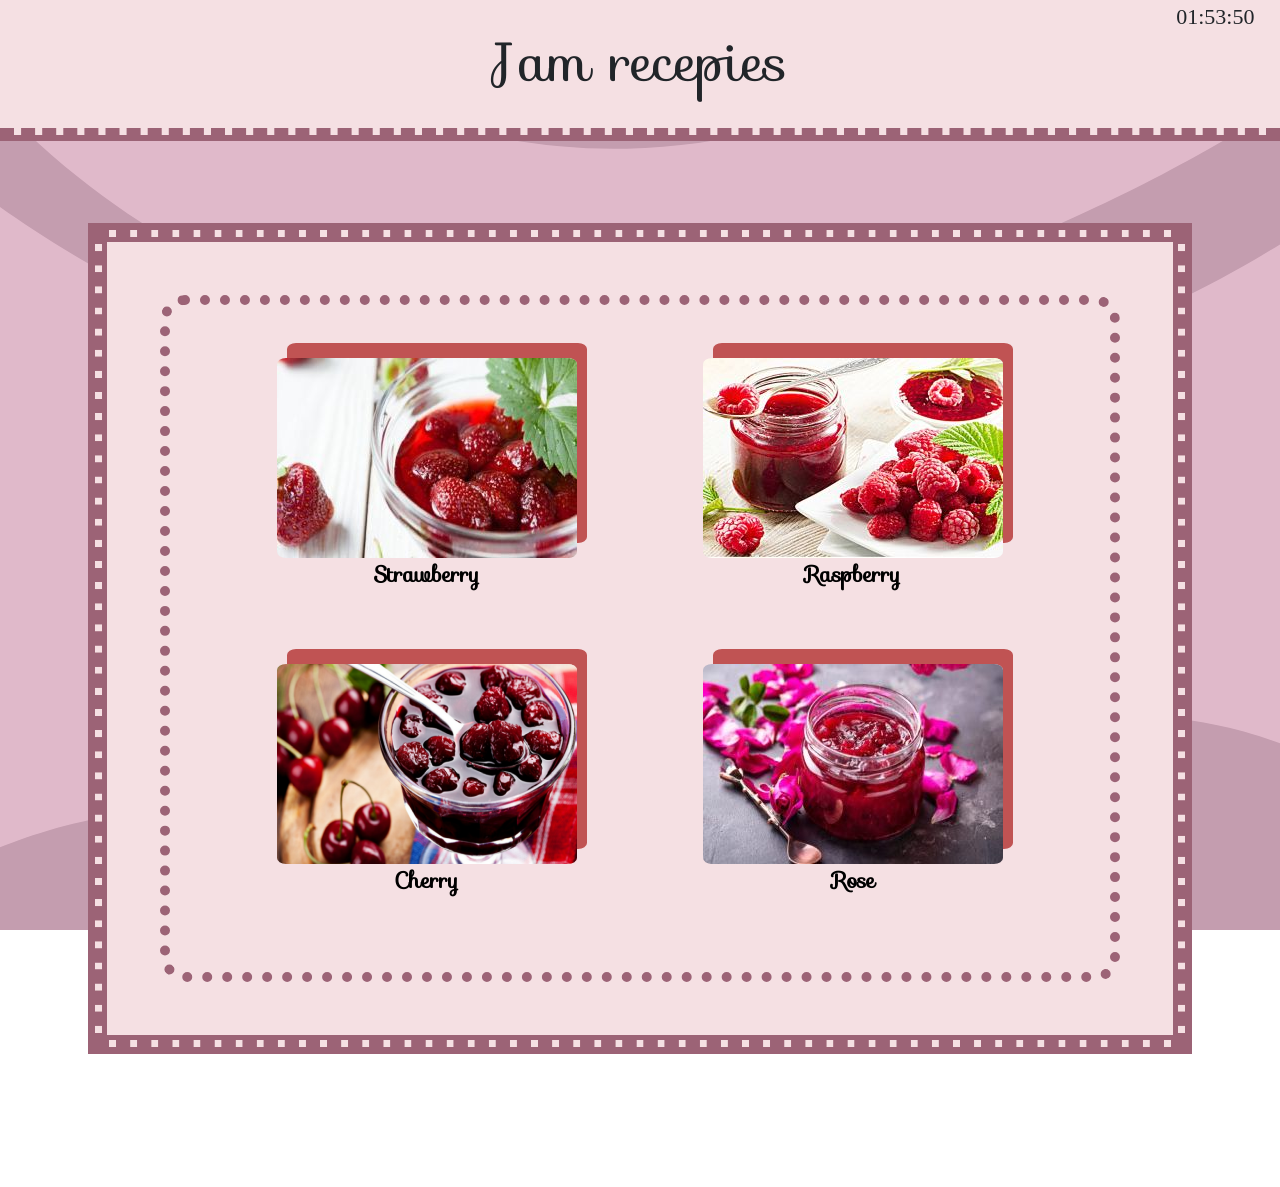
<file: index.html>
<!DOCTYPE html>

<html lang="en">
    <head>
        <link href="https://cdn.jsdelivr.net/npm/bootstrap@5.0.2/dist/css/bootstrap.min.css" rel="stylesheet" integrity="sha384-EVSTQN3/azprG1Anm3QDgpJLIm9Nao0Yz1ztcQTwFspd3yD65VohhpuuCOmLASjC" crossorigin="anonymous">
        <link href='https://fonts.googleapis.com/css?family=Sofia' rel='stylesheet'>
        <script src="https://cdn.jsdelivr.net/npm/bootstrap@5.0.2/dist/js/bootstrap.bundle.min.js" integrity="sha384-MrcW6ZMFYlzcLA8Nl+NtUVF0sA7MsXsP1UyJoMp4YLEuNSfAP+JcXn/tWtIaxVXM" crossorigin="anonymous"></script>
        <link href="styles.css" rel="stylesheet">
        <meta charset="UTF-8" name="viewport" content="initial-scale=1, width=device-width">
        <title>Jam recepies</title>
    </head>
    <body>
        <header>
            <div>
                <p id="date"></p>
                <h1 style="margin-top: -1%;">Jam recepies</h1>
            </div>
        </header>
        <main>
            <div style="border: 7px dashed rgb(156, 99, 118); outline: solid 7px rgb(156, 99, 118);">
            <div style="border: 5px solid rgb(156, 99, 118); outline: dashed 7px rgb(156, 99, 118);">
            <div class="dotted">
            <div class="container">
            <div class="parent row row-cols-2">

                    <div class="block col text-center">
                        <a href="strawberry.html">
                            <img class="img-fluid" src="img/strawberry_jam.jpg">
                            <p class="index"><b>Strawberry</b></p>
                        </a>
                    </div>
                    <div class="block col text-center">
                        <a href="raspberry.html">
                            <img class="img-fluid" src="img/raspberry_jam.jpg">
                            <p class="index"><b>Raspberry</b></p>
                        </a>
                    </div>

                    <div class="block col text-center">
                        <a href="cherry.html">
                            <img class="img-fluid" src="img/cherry_jam.png">
                            <p class="index"><b>Cherry</b></p>
                        </a>
                    </div>
                    <div class="block col text-center">
                        <a href="rose.html">
                            <img class="img-fluid" src="img/rose_jam.jpg">
                            <p class="index"><b>Rose</b></p>
                        </a>
                    </div>
                
            </div>
            </div>
            </div>
            </div>
            </div>
        </main>
        <footer></footer>
        <script>
            var now = document.getElementById("date");
            function getCurrentTimeString() {
                return new Date().toTimeString().replace(/ .*/, '');
            }
            
            setInterval(
                () => now.innerHTML = getCurrentTimeString(),
                1000
            );
        </script>
    </body>
</html>
</file>
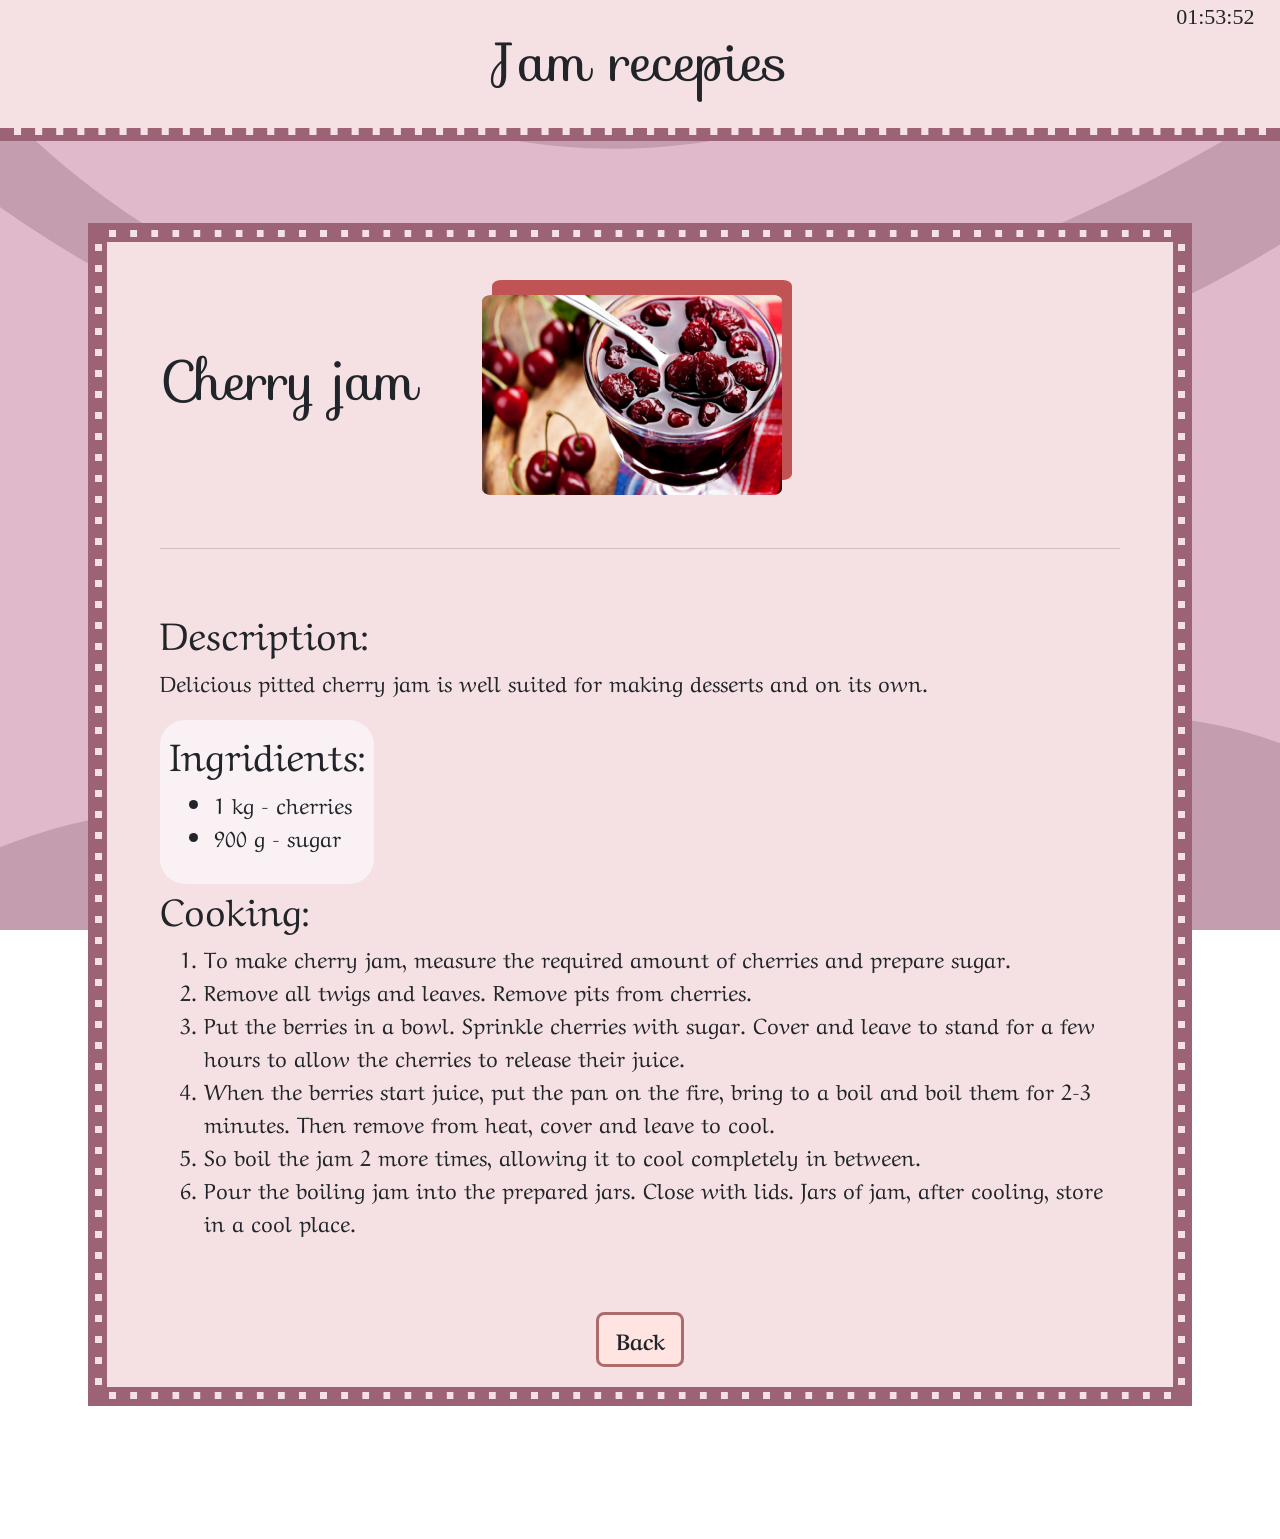
<file: cherry.html>
<!DOCTYPE html>

<html lang="en">
    <head>
        <link href='https://fonts.googleapis.com/css?family=Sofia' rel='stylesheet'>
        <link href='https://fonts.googleapis.com/css?family=Aref Ruqaa' rel='stylesheet'>
        <link href="https://cdn.jsdelivr.net/npm/bootstrap@5.0.2/dist/css/bootstrap.min.css" rel="stylesheet" integrity="sha384-EVSTQN3/azprG1Anm3QDgpJLIm9Nao0Yz1ztcQTwFspd3yD65VohhpuuCOmLASjC" crossorigin="anonymous">
        <script src="https://cdn.jsdelivr.net/npm/bootstrap@5.0.2/dist/js/bootstrap.bundle.min.js" integrity="sha384-MrcW6ZMFYlzcLA8Nl+NtUVF0sA7MsXsP1UyJoMp4YLEuNSfAP+JcXn/tWtIaxVXM" crossorigin="anonymous"></script>
        <link href="styles.css" rel="stylesheet">
        <meta charset="UTF-8" name="viewport" content="initial-scale=1, width=device-width">
        <title>Cherry jam</title>
    </head>
    <body>
        <header>
            <div>
                <p id="date"></p>
                <h1 style="margin-top: -1%;">Jam recepies</h1>
            </div>
        </header>
        <main class="aref">
            <div style="border: 7px dashed rgb(156, 99, 118); outline: solid 7px rgb(156, 99, 118);">
            <div style="border: 5px solid rgb(156, 99, 118); outline: dashed 7px rgb(156, 99, 118);">
            <div class="jam sofia">
                <div style="display:inline-block; margin-right: 5%; margin-bottom: 5%;">
                    <h1>Cherry jam</h1>
                </div>
                <div class="jam_img"></div>
                <div class="jam_img">
                    <img class="img-fluid" src="img/cherry_jam.png">
                </div>
            </div>

            <hr size="8">

            <div class="jam">
                <div>
                    <h3>Description:</h3>
                    <p>Delicious pitted cherry jam is well suited for making desserts and on its own.</p>
                </div>
                
                <div  class="cooking">
                    <h3>Ingridients:</h3>
                    <ul title="Ingredients">
                        <li>1 kg - cherries</li>
                        <li>900 g - sugar</li>
                    </ul>

                </div>
                <div>
                    <h3>Cooking:</h3>
                    <ol>
                        <li>To make cherry jam, measure the required amount of cherries and prepare sugar.</li>
                        <li>Remove all twigs and leaves. Remove pits from cherries.</li>
                        <li>Put the berries in a bowl. Sprinkle cherries with sugar. Cover and leave to stand for a few hours to allow the cherries to release their juice.</li>
                        <li>When the berries start juice, put the pan on the fire, bring to a boil and boil them for 2-3 minutes. Then remove from heat, cover and leave to cool.</li>
                        <li>So boil the jam 2 more times, allowing it to cool completely in between.</li>
                        <li>Pour the boiling jam into the prepared jars. Close with lids.
                            Jars of jam, after cooling, store in a cool place.</li>
                    </ol>
                </div>
            </div>
            <div style="text-align:center"><a href="index.html"><div class="btn"><b>Back</b></div></a></div>
            </div>
            </div>
        </main>
        <footer></footer>
        <script>
            var now = document.getElementById("date");
            function getCurrentTimeString() {
                return new Date().toTimeString().replace(/ .*/, '');
            }
            
            setInterval(
                () => now.innerHTML = getCurrentTimeString(),
                1000
            );
        </script>
    </body>
</html>
</file>
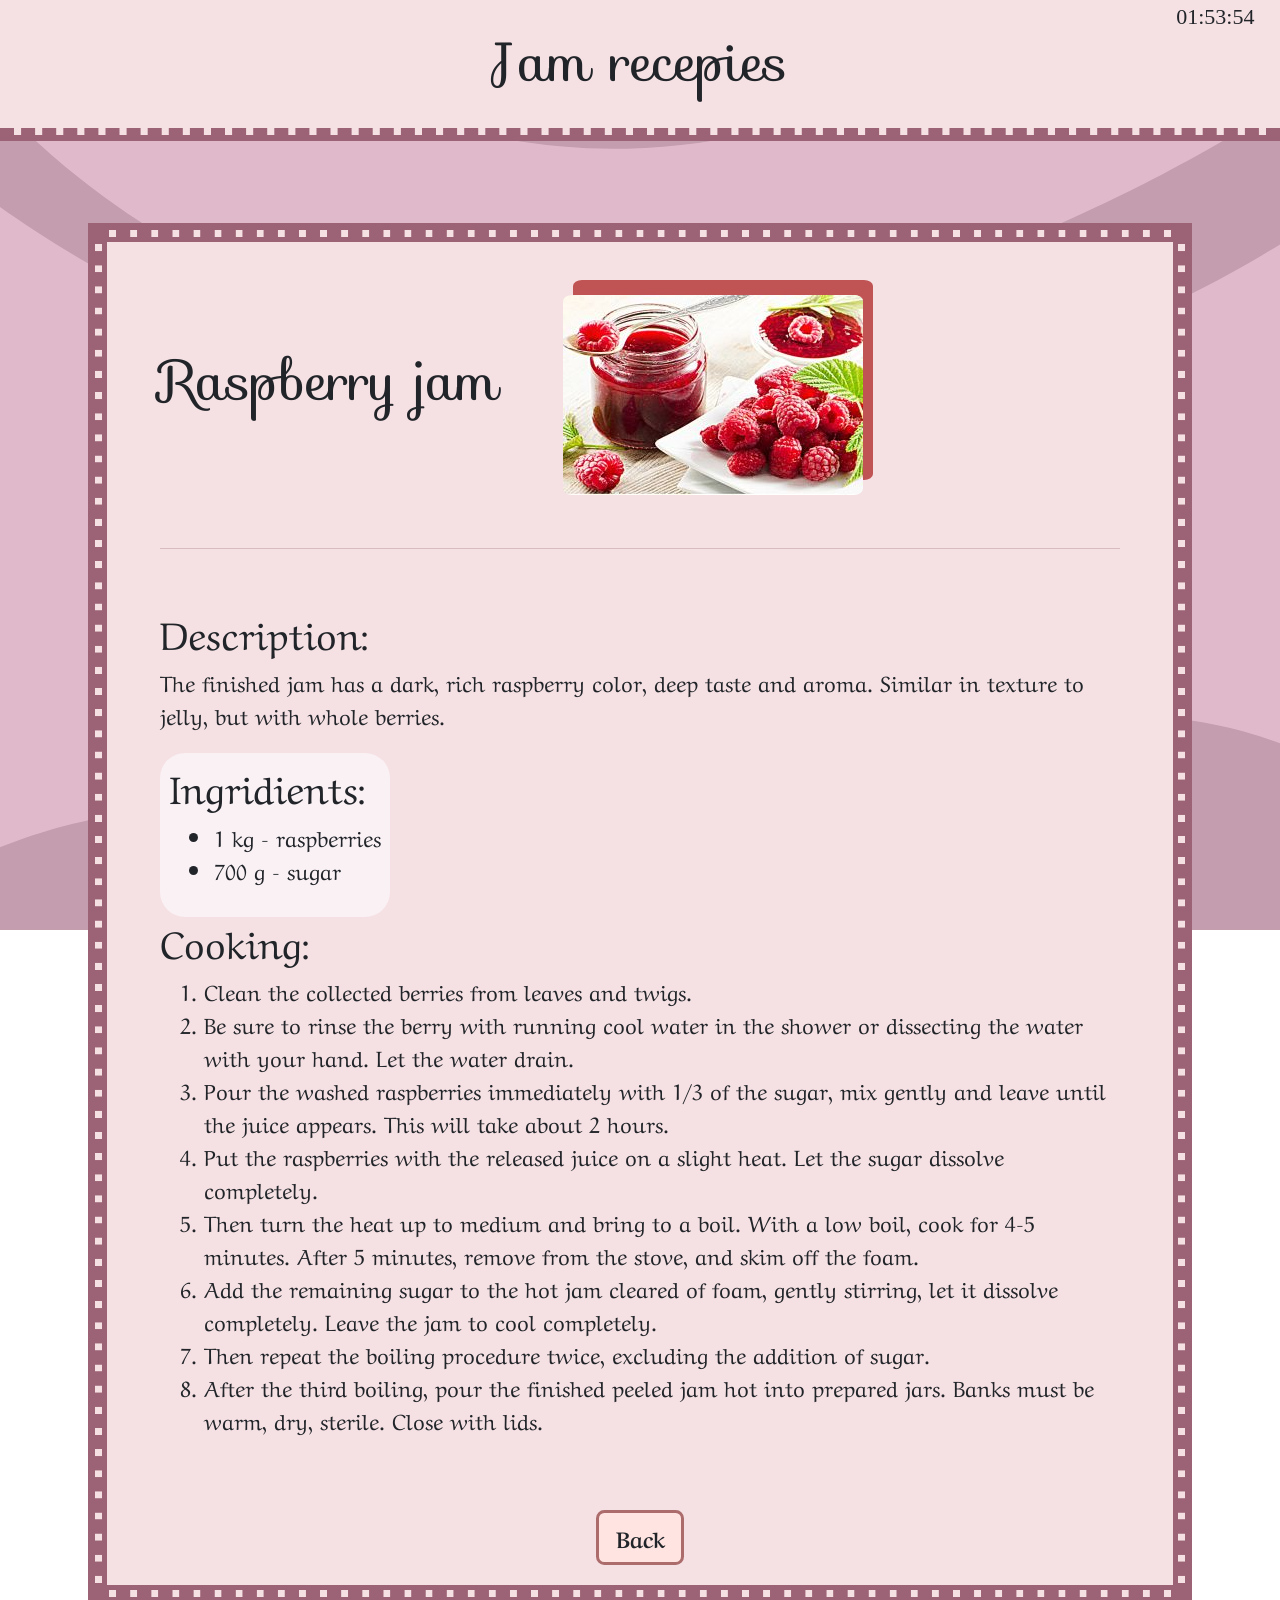
<file: raspberry.html>
<!DOCTYPE html>

<html lang="en">
    <head>
        <link href='https://fonts.googleapis.com/css?family=Sofia' rel='stylesheet'>
        <link href='https://fonts.googleapis.com/css?family=Aref Ruqaa' rel='stylesheet'>
        <link href="https://cdn.jsdelivr.net/npm/bootstrap@5.0.2/dist/css/bootstrap.min.css" rel="stylesheet" integrity="sha384-EVSTQN3/azprG1Anm3QDgpJLIm9Nao0Yz1ztcQTwFspd3yD65VohhpuuCOmLASjC" crossorigin="anonymous">
        <script src="https://cdn.jsdelivr.net/npm/bootstrap@5.0.2/dist/js/bootstrap.bundle.min.js" integrity="sha384-MrcW6ZMFYlzcLA8Nl+NtUVF0sA7MsXsP1UyJoMp4YLEuNSfAP+JcXn/tWtIaxVXM" crossorigin="anonymous"></script>
        <link href="styles.css" rel="stylesheet">
        <meta charset="UTF-8" name="viewport" content="initial-scale=1, width=device-width">
        <title>Raspberry jam</title>
    </head>
    <body>
        <header>
            <div>
                <p id="date"></p>
                <h1 style="margin-top: -1%;">Jam recepies</h1>
            </div>
        </header>
        <main class="aref">
            <div style="border: 7px dashed rgb(156, 99, 118); outline: solid 7px rgb(156, 99, 118);">
            <div style="border: 5px solid rgb(156, 99, 118); outline: dashed 7px rgb(156, 99, 118);">
            <div class="jam sofia">
                <div style="display:inline-block; margin-right: 5%; margin-bottom: 5%;">
                    <h1>Raspberry jam</h1>
                </div>
                <div class="jam_img"></div>
                <div class="jam_img">
                    <img class="img-fluid" src="img/raspberry_jam.jpg">
                </div>
            </div>

            <hr size="8">

            <div class="jam">
                <div>
                    <h3>Description:</h3>
                    <p>The finished jam has a dark, rich raspberry color, deep taste and aroma. Similar in texture to jelly, but with whole berries.</p>
                </div>
                
                <div  class="cooking">
                    <h3>Ingridients:</h3>
                    <ul title="Ingredients">
                        <li>1 kg - raspberries</li>
                        <li>700 g - sugar</li>
                    </ul>

                </div>
                <div>
                    <h3>Cooking:</h3>
                    <ol>
                        <li>Clean the collected berries from leaves and twigs.</li>
                        <li>Be sure to rinse the berry with running cool water in the shower or dissecting the water with your hand. Let the water drain.</li>
                        <li>Pour the washed raspberries immediately with 1/3 of the sugar, mix gently and leave until the juice appears. This will take about 2 hours.</li>
                        <li>Put the raspberries with the released juice on a slight heat. Let the sugar dissolve completely.</li>
                        <li>Then turn the heat up to medium and bring to a boil. With a low boil, cook for 4-5 minutes. After 5 minutes, remove from the stove, and skim off the foam.</li>
                        <li>Add the remaining sugar to the hot jam cleared of foam, gently stirring, let it dissolve completely. Leave the jam to cool completely.</li>
                        <li>Then repeat the boiling procedure twice, excluding the addition of sugar.</li>
                        <li>After the third boiling, pour the finished peeled jam hot into prepared jars. Banks must be warm, dry, sterile. Close with lids.</li>
                    </ol>
                </div>
            </div>
            <div style="text-align:center"><a href="index.html"><div class="btn"><b>Back</b></div></a></div>
            </div>
            </div>
        </main>
        <footer></footer>
        <script>
            var now = document.getElementById("date");
            function getCurrentTimeString() {
                return new Date().toTimeString().replace(/ .*/, '');
            }
            
            setInterval(
                () => now.innerHTML = getCurrentTimeString(),
                1000
            );
        </script>
    </body>
</html>
</file>
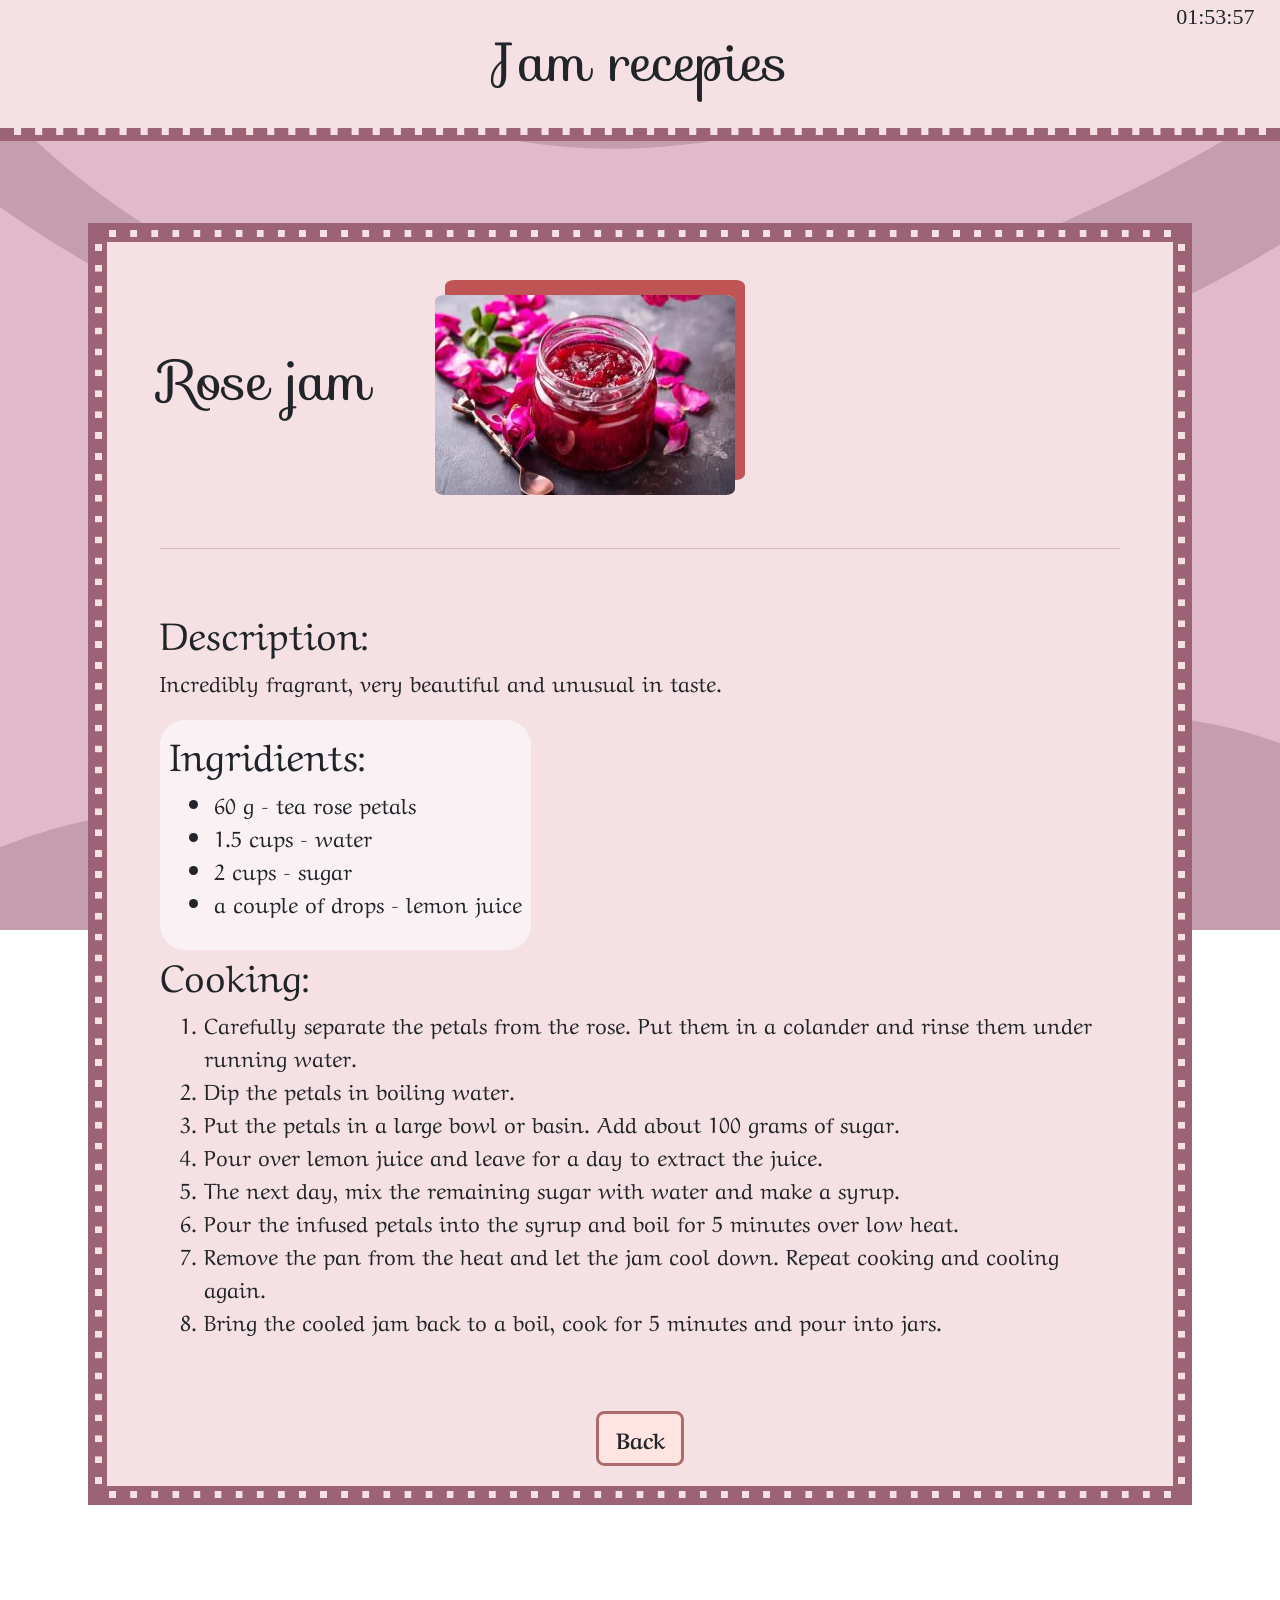
<file: rose.html>
<!DOCTYPE html>

<html lang="en">
    <head>
        <link href='https://fonts.googleapis.com/css?family=Sofia' rel='stylesheet'>
        <link href='https://fonts.googleapis.com/css?family=Aref Ruqaa' rel='stylesheet'>
        <link href="https://cdn.jsdelivr.net/npm/bootstrap@5.0.2/dist/css/bootstrap.min.css" rel="stylesheet" integrity="sha384-EVSTQN3/azprG1Anm3QDgpJLIm9Nao0Yz1ztcQTwFspd3yD65VohhpuuCOmLASjC" crossorigin="anonymous">
        <script src="https://cdn.jsdelivr.net/npm/bootstrap@5.0.2/dist/js/bootstrap.bundle.min.js" integrity="sha384-MrcW6ZMFYlzcLA8Nl+NtUVF0sA7MsXsP1UyJoMp4YLEuNSfAP+JcXn/tWtIaxVXM" crossorigin="anonymous"></script>
        <link href="styles.css" rel="stylesheet">
        <meta charset="UTF-8" name="viewport" content="initial-scale=1, width=device-width">
        <title>Rose jam</title>
    </head>
    <body>
        <header>
            <div>
                <p id="date"></p>
                <h1 style="margin-top: -1%;">Jam recepies</h1>
            </div>
        </header>
        <main class="aref">
            <div style="border: 7px dashed rgb(156, 99, 118); outline: solid 7px rgb(156, 99, 118);">
            <div style="border: 5px solid rgb(156, 99, 118); outline: dashed 7px rgb(156, 99, 118);">
            <div class="jam sofia">
                <div style="display:inline-block; margin-right: 5%; margin-bottom: 5%;">
                    <h1>Rose jam</h1>
                </div>
                <div class="jam_img"></div>
                <div class="jam_img">
                    <img class="img-fluid" src="img/rose_jam.jpg">
                </div>
            </div>

            <hr size="8">

            <div class="jam">
                <div>
                    <h3>Description:</h3>
                    <p>Incredibly fragrant, very beautiful and unusual in taste.</p>
                </div>
                
                <div  class="cooking">
                    <h3>Ingridients:</h3>
                    <ul title="Ingredients">
                        <li>60 g - tea rose petals</li>
                        <li>1.5 cups - water</li>
                        <li>2 cups - sugar</li>
                        <li>a couple of drops - lemon juice</li>
                    </ul>

                </div>
                <div>
                    <h3>Cooking:</h3>
                    <ol>
                        <li>Carefully separate the petals from the rose. Put them in a colander and rinse them under running water.</li>
                        <li>Dip the petals in boiling water.</li>
                        <li>Put the petals in a large bowl or basin. Add about 100 grams of sugar.</li>
                        <li>Pour over lemon juice and leave for a day to extract the juice.</li>
                        <li>The next day, mix the remaining sugar with water and make a syrup.</li>
                        <li>Pour the infused petals into the syrup and boil for 5 minutes over low heat.</li>
                        <li>Remove the pan from the heat and let the jam cool down. Repeat cooking and cooling again.</li>
                        <li>Bring the cooled jam back to a boil, cook for 5 minutes and pour into jars.</li>
                    </ol>
                </div>
            </div>
            <div style="text-align:center"><a href="index.html"><div class="btn"><b>Back</b></div></a></div>
            </div>
            </div>
        </main>
        <footer></footer>
        <script>
            var now = document.getElementById("date");
            function getCurrentTimeString() {
                return new Date().toTimeString().replace(/ .*/, '');
            }
            
            setInterval(
                () => now.innerHTML = getCurrentTimeString(),
                1000
            );
        </script>
    </body>
</html>
</file>
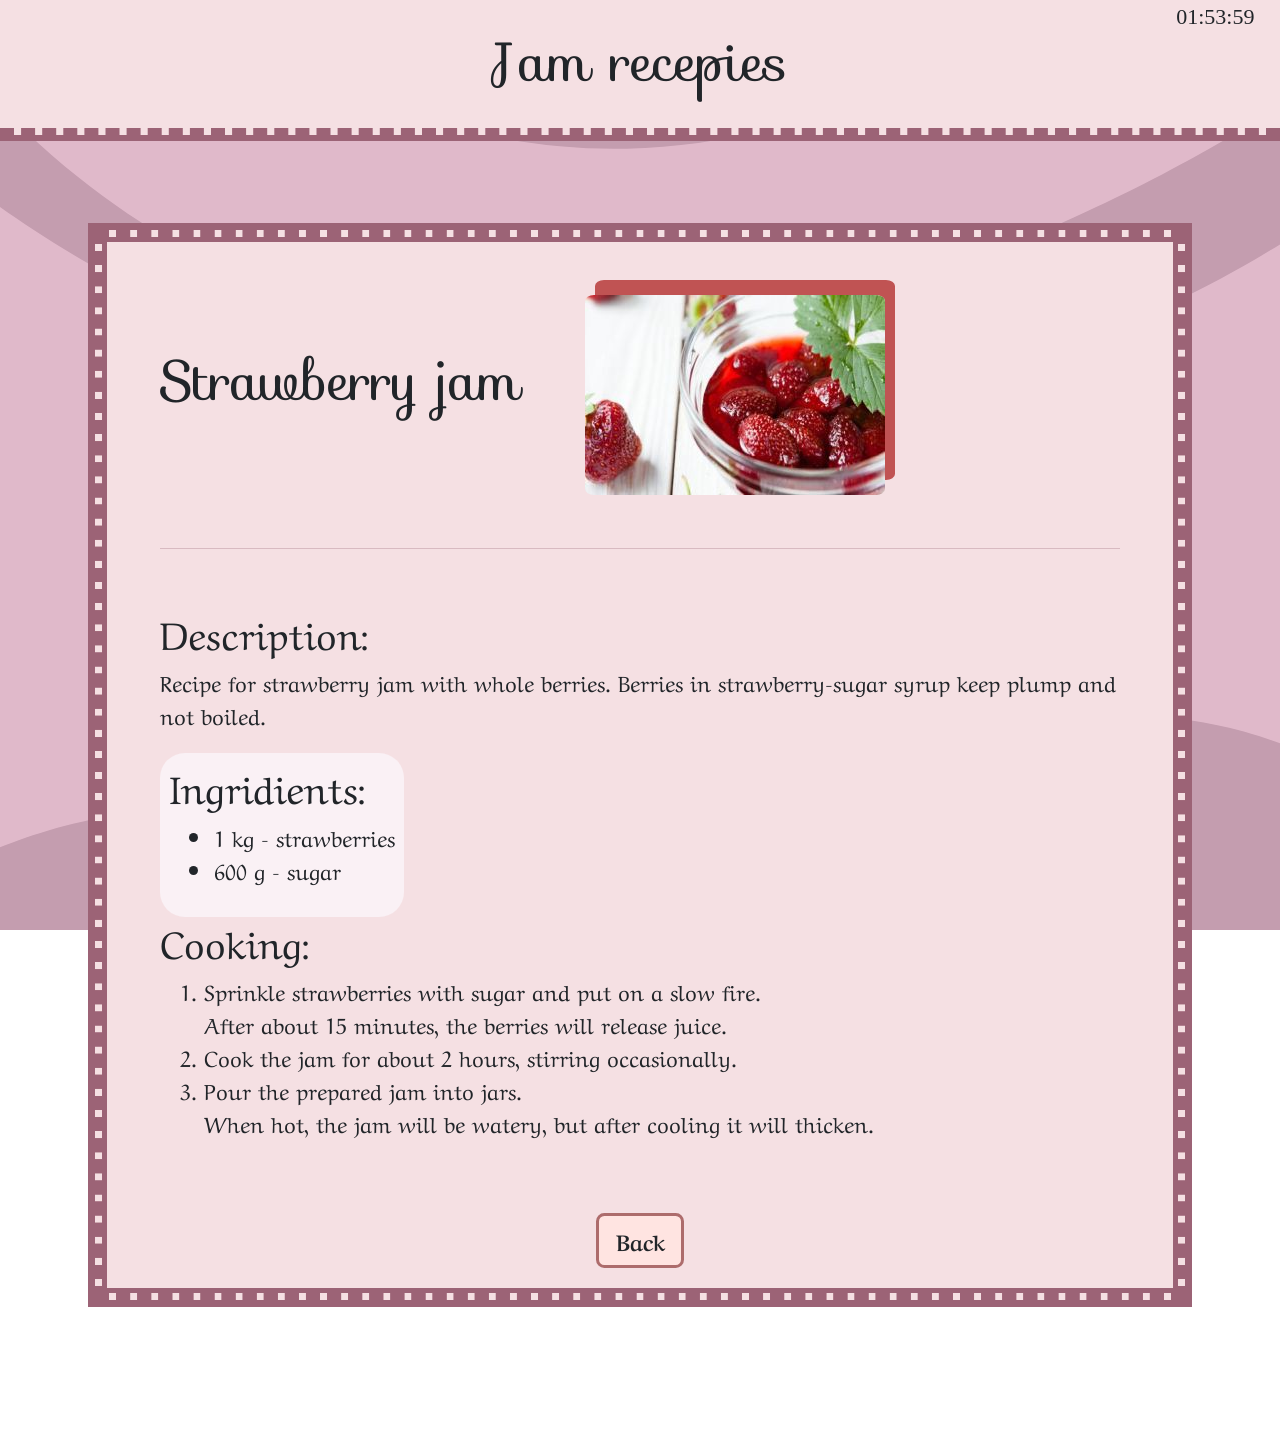
<file: strawberry.html>
<!DOCTYPE html>

<html lang="en">
    <head>
        <link href='https://fonts.googleapis.com/css?family=Sofia' rel='stylesheet'>
        <link href='https://fonts.googleapis.com/css?family=Aref Ruqaa' rel='stylesheet'>
        <link href="https://cdn.jsdelivr.net/npm/bootstrap@5.0.2/dist/css/bootstrap.min.css" rel="stylesheet" integrity="sha384-EVSTQN3/azprG1Anm3QDgpJLIm9Nao0Yz1ztcQTwFspd3yD65VohhpuuCOmLASjC" crossorigin="anonymous">
        <script src="https://cdn.jsdelivr.net/npm/bootstrap@5.0.2/dist/js/bootstrap.bundle.min.js" integrity="sha384-MrcW6ZMFYlzcLA8Nl+NtUVF0sA7MsXsP1UyJoMp4YLEuNSfAP+JcXn/tWtIaxVXM" crossorigin="anonymous"></script>
        <link href="styles.css" rel="stylesheet">
        <meta charset="UTF-8" name="viewport" content="initial-scale=1, width=device-width">
        <title>Strawberry jam</title>
    </head>
    <body>
        <header>
            <div>
                <p id="date"></p>
                <h1 style="margin-top: -1%;">Jam recepies</h1>
            </div>
        </header>
        <main class="aref">
            <div style="border: 7px dashed rgb(156, 99, 118); outline: solid 7px rgb(156, 99, 118);">
            <div style="border: 5px solid rgb(156, 99, 118); outline: dashed 7px rgb(156, 99, 118);">
            <div class="jam sofia">
                <div style="display:inline-block; margin-right: 5%; margin-bottom: 5%;">
                    <h1>Strawberry jam</h1>
                </div>
                <div class="jam_img"></div>
                <div class="jam_img">
                    <img class="img-fluid" src="img/strawberry_jam.jpg">
                </div>
            </div>

            <hr size="8">

            <div class="jam">
                <div>
                    <h3>Description:</h3>
                    <p>Recipe for strawberry jam with whole berries. Berries in strawberry-sugar syrup keep plump and not boiled.</p>
                </div>
                
                <div  class="cooking">
                    <h3>Ingridients:</h3>
                    <ul title="Ingredients">
                        <li>1 kg - strawberries</li>
                        <li>600 g - sugar</li>
                    </ul>

                </div>
                <div>
                    <h3>Cooking:</h3>
                    <ol>
                        <li>Sprinkle strawberries with sugar and put on a slow fire. <br>After about 15 minutes, the berries will release juice.</li>
                        <li>Cook the jam for about 2 hours, stirring occasionally.</li>
                        <li>Pour the prepared jam into jars. <br>When hot, the jam will be watery, but after cooling it will thicken.</li>
                    </ol>
                </div>
            </div>
            <div style="text-align:center"><a href="index.html"><div class="btn"><b>Back</b></div></a></div>
            </div>
            </div>
        </main>
        <footer></footer>
        <script>
            var now = document.getElementById("date");
            function getCurrentTimeString() {
                return new Date().toTimeString().replace(/ .*/, '');
            }
            
            setInterval(
                () => now.innerHTML = getCurrentTimeString(),
                1000
            );
        </script>
    </body>
</html>
</file>
<file: styles.css>
body, html {
    height: 100%;
    background-image: url("img/dialog_pink1.svg");
    background-attachment: fixed;
    background-position: center;
    background-repeat: no-repeat;
    background-size: cover;
    font-family: 'Sofia';font-size: 22px;
    justify-items: center;
}

header {
    background-color: rgb(245, 224, 227);
    text-align: center;
    height: 15%;
    width: 100%;
    border-bottom: 7px dashed rgb(156, 99, 118);
    outline: solid 6px rgb(156, 99, 118);

}

a {
    text-decoration: none;
    color: rgb(0, 0, 0);
}

a:hover {
    text-decoration: none;
    color: rgb(119, 47, 47);
}

main {
    margin: 7%;
    border: 5px solid rgb(156, 99, 118);
    background-color: rgb(245, 224, 227);
}

img {
    box-shadow: 10px -15px rgb(192, 83, 83);
    border-radius: 3%;
}

footer {
    height: 5%;
    background-image: url("img/dialog_pink1.svg");
    background-attachment: fixed;
    background-position: center;
    background-repeat: no-repeat;
    background-size: cover;
}

hr {
    margin: 5%;
    color: rgb(128, 74, 92);
}

.index {
    text-align: center;
    font-size: large;
    font-size: 22px;
}

.parent {
    margin: 3%;
    background-color: rgb(245, 224, 227);
    overflow:hidden;
}

.block{
    margin: 3%;
    display:inline-block;
    flex: content;
    transition: transform .2s;
}

.block:hover {
    -webkit-transform: scale(0.9); /* Safari 3-8 */
    transform: scale(0.9); 
}

.btn{
    margin: 20px;
    transition: transform .2s;
    background-color: mistyrose;
    border: 3px solid rgb(173, 108, 108);
}
.btn:hover{
    margin: 18px;
    transform: scale(0.9);
    background-color: rgb(212, 152, 146);
    border: 5px solid rgb(141, 80, 80);
}

.dotted {
    border: 10px dotted rgb(156, 99, 118);
    margin: 5%;
    border-radius: 25px;
}

.sofia {
    font-family: 'Sofia';
}

.aref {
    font-family: 'Aref Ruqaa';
}

.jam {
    margin: 5%;
    justify-content: space-between;
}

.jam_img {
    display:inline-block;
    
}

.cooking {

    background-color: rgb(250, 241, 245);
    border-radius: 25px;
    padding: 1%;
    display: inline-block;
}

#date {
    text-align: right;
    margin-right: 2%;
    font-family: Georgia, 'Times New Roman', Times, serif;
    height: 20px;
}
</file>
